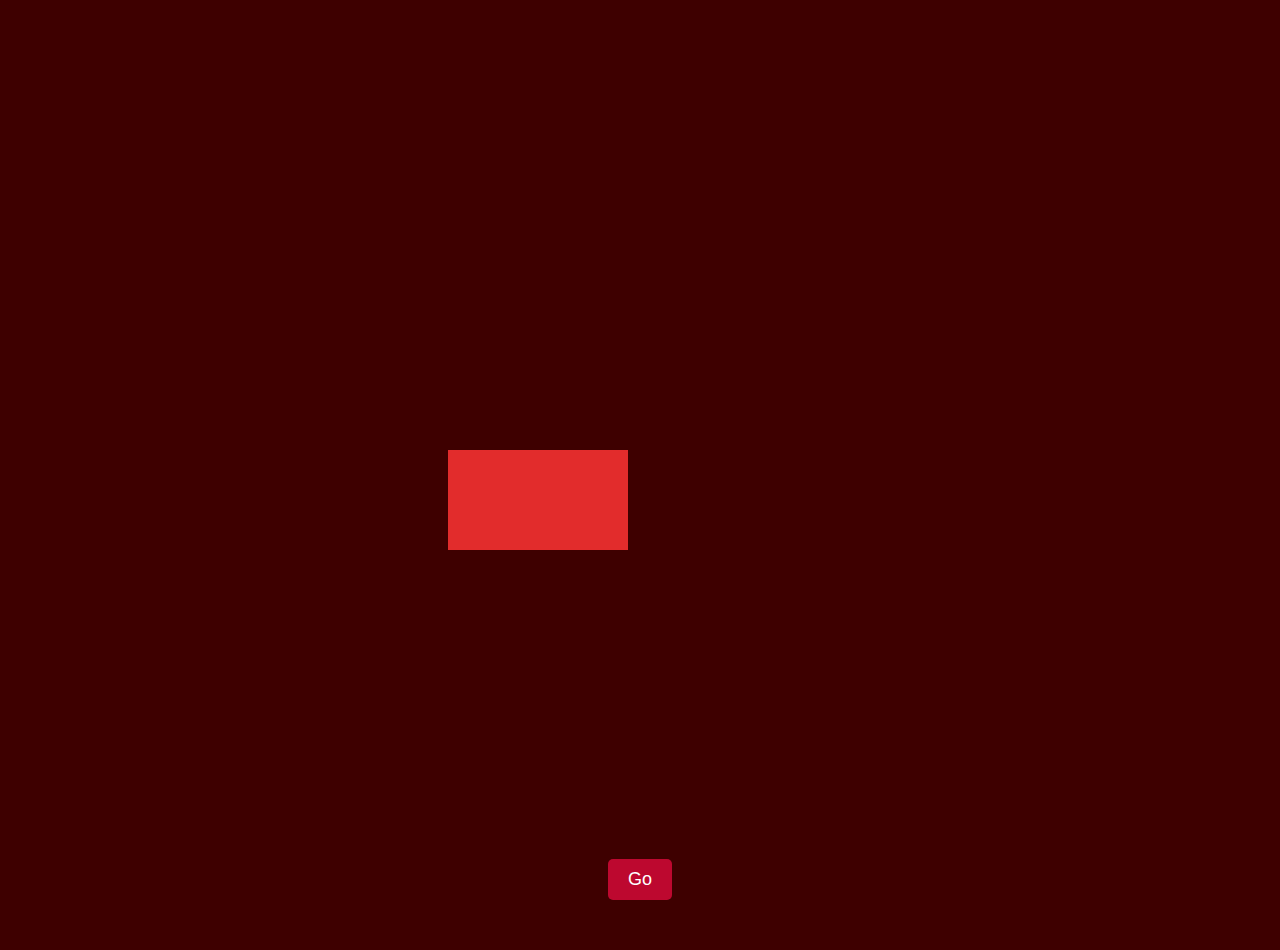
<file: index.html>
<!DOCTYPE html>
<html lang="en">

<head>
    <meta charset="UTF-8">
    <meta name="viewport" content="width=device-width, initial-scale=1.0">
    <title>Min kyu</title>

    <link rel="stylesheet" href="style.css">
</head>

<body>
    <div class="heart"></div>

    <div class="container">

    <!DOCTYPE html>
<html lang="id">
    <style>
        body {
            display: flex;
            flex-direction: column;
            justify-content: flex-end;
            align-items: center;
            height: 100vh;
            margin: 0;
            padding-bottom: 50px; /* Agar tidak terlalu bawah */
        }
        button {
            padding: 10px 20px;
            font-size: 18px;
            background-color: rgb(189, 8, 47);
            color: white;
            border: none;
            border-radius: 5px;
            cursor: pointer;
        }
        button:hover {
            background-color: #e22c2c(196, 20, 78);
        }
    </style>
</head>
<body>
    <div style="flex-grow: 1;"></div>
    <p></p>
   
    <button onclick="goToWebsite()">Go</button>

    <script>
        function goToWebsite() {
            let url = "page1.html"; // Ganti dengan URL tujuan
            window.location.href = url;
        }
    </script>
</body>
</html>

</body>

</html>
</file>
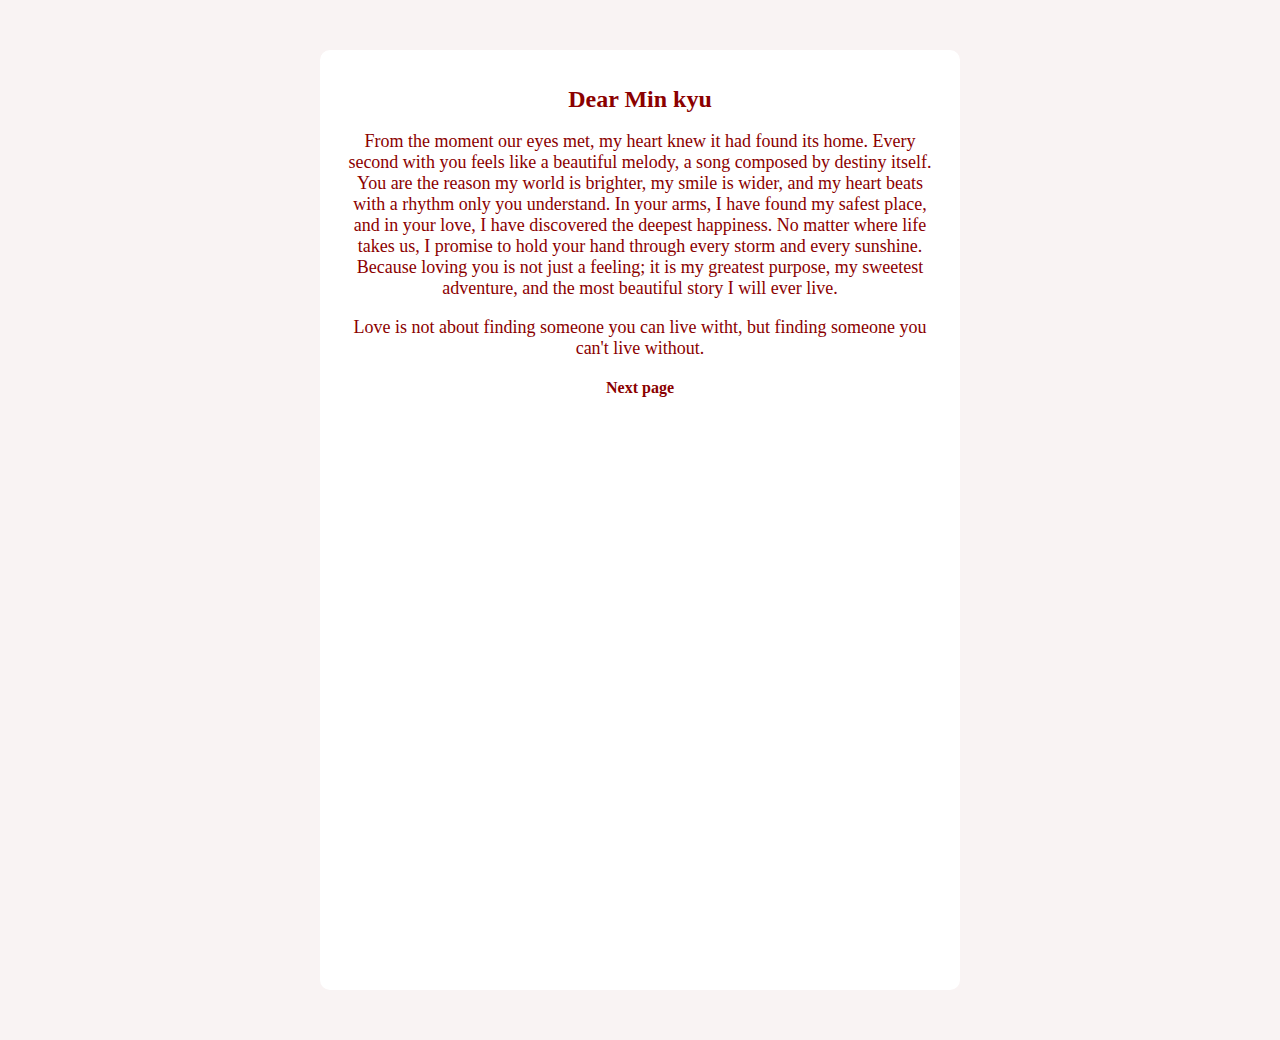
<file: page1.html>
<!DOCTYPE html>
<html lang="en">
<head>
    <meta charset="UTF-8">
    <meta name="viewport" content="width=device-width, initial-scale=1.0">
    <title>Min kyu</title>
    <link rel="stylesheet" href="style.css">
    <style>
        body {
            font-family: 'geogria' , serif;
            background-color: #f9f3f3;
            text-align: center;
            padding: 50px;
            color: #8b0000;
        }

        .container {
            background-color: white;
            padding: 20px;
            border-radius: 10px;
            box-shadow: 0 2px 4x rgb(0, 0, 0, 0.1);
            display: inline-block;
            max-width: 600px;
        }
        h1 {
            font-size: 24px;
        }
        p{
            font-size: 18px
        }
            
        a{
            display: block ;
            margin-top: 20px;
            text-decoration: none;
            color : #8b0000;
            font-weight: 700;
        }
    </style>
</head>
<body>
    <div class="container">
        <h1>Dear Min kyu</h1>
        <p>From the moment our eyes met, my heart knew it had found its home. Every second with you feels like a beautiful melody, a song composed by destiny itself. You are the reason my world is brighter, my smile is wider, and my heart beats with a rhythm only you understand. In your arms, I have found my safest place, and in your love, I have discovered the deepest happiness. No matter where life takes us, I promise to hold your hand through every storm and every sunshine. Because loving you is not just a feeling; it is my greatest purpose, my sweetest adventure, and the most beautiful story I will ever live.</p>
        <p>Love is not about finding someone you can live witht, but finding someone you can't live without.</p>
        
        <a href="page2.html" target="_blank">Next page</a>
    </div> 
</body>
</html>
</file>
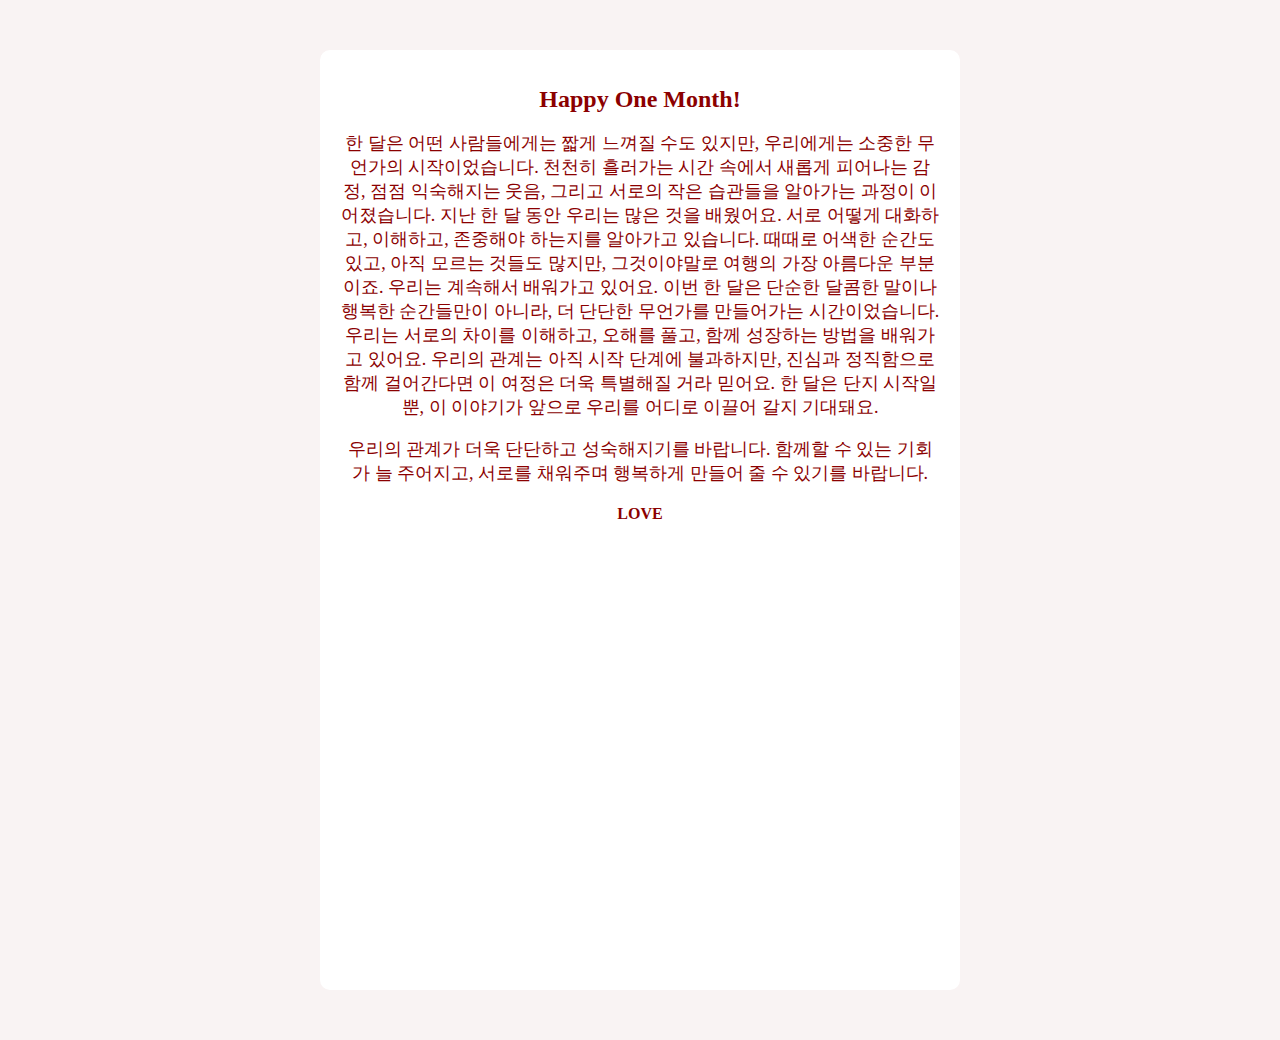
<file: page2.html>
<!DOCTYPE html>
<html lang="en">
<head>
    <meta charset="UTF-8">
    <meta name="viewport" content="width=device-width, initial-scale=1.0">
    <title>Min kyu</title>
    <link rel="stylesheet" href="style.css">
    <style>
        body {
            font-family: 'geogria' , serif;
            background-color: #f9f3f3;
            text-align: center;
            padding: 50px;
            color: #8b0000;
        }

        .container {
            background-color: white;
            padding: 20px;
            border-radius: 10px;
            box-shadow: 0 2px 4x rgb(0, 0, 0, 0.1);
            display: inline-block;
            max-width: 600px;
        }
        h1 {
            font-size: 24px;
        }
        p{
            font-size: 18px
        }
            
        a{
            display: block ;
            margin-top: 20px;
            text-decoration: none;
            color : #8b0000;
            font-weight: 700;
        }
    </style>
</head>
<body>
    <div class="container">
        <h1>Happy One Month!</h1>
        <p>한 달은 어떤 사람들에게는 짧게 느껴질 수도 있지만, 우리에게는 소중한 무언가의 시작이었습니다. 천천히 흘러가는 시간 속에서 새롭게 피어나는 감정, 점점 익숙해지는 웃음, 그리고 서로의 작은 습관들을 알아가는 과정이 이어졌습니다.

            지난 한 달 동안 우리는 많은 것을 배웠어요. 서로 어떻게 대화하고, 이해하고, 존중해야 하는지를 알아가고 있습니다. 때때로 어색한 순간도 있고, 아직 모르는 것들도 많지만, 그것이야말로 여행의 가장 아름다운 부분이죠. 우리는 계속해서 배워가고 있어요. 
            
            이번 한 달은 단순한 달콤한 말이나 행복한 순간들만이 아니라, 더 단단한 무언가를 만들어가는 시간이었습니다. 우리는 서로의 차이를 이해하고, 오해를 풀고, 함께 성장하는 방법을 배워가고 있어요.
            
            우리의 관계는 아직 시작 단계에 불과하지만, 진심과 정직함으로 함께 걸어간다면 이 여정은 더욱 특별해질 거라 믿어요. 한 달은 단지 시작일 뿐, 이 이야기가 앞으로 우리를 어디로 이끌어 갈지 기대돼요.</p>
        <p>우리의 관계가 더욱 단단하고 성숙해지기를 바랍니다. 함께할 수 있는 기회가 늘 주어지고, 서로를 채워주며 행복하게 만들어 줄 수 있기를 바랍니다.</p>
        <a href="index.html">LOVE</a>
    </div> 
</body>
</html>
</file>
<file: style.css>
body{
    background: #3e0000;
    margin: 0;
    padding: 0;
}
.container {
    flex-direction: column;
    display: flex;
    justify-content: center;
    align-items: center;
    height: 100vh;
}

.heart{
    width: 180px;
    height: 100px;
    position: absolute;
    top: 50%;
    left: 35%;
    background: #ff3e3e;
    transform-origin: right bottom;
    transition: 1s;
}

.text{
    position: absolute;
    top: 120%;
    left: 150%;
    transform: translateX(-50);
    color: white;
    background: yellow;
    font-size: 20px;
    font-weight: bold;
    text-align: center;
    z-index: 10;
}

.heart::before{
    content: '';
    position: absolute;
    width: 100%;
    height: 100%;
    background: #e22c2c;
    opacity: 1;
    transition: 2s;
    transform-origin: right bottom;
}

.heart:hover{
    transform: rotate(45deg);
    border-top-left-radius: 50px;
    border-bottom-left-radius: 50px;
}

.heart:hover:before{
    transform: rotate(450deg) translateY(100px);
    border-top-left-radius: 50px;
    border-bottom-left-radius: 50px;
    background: #e22c2c;
    opacity: 1;
}

 ::-webkit-scrollbar{
    display: none;
}
</file>
